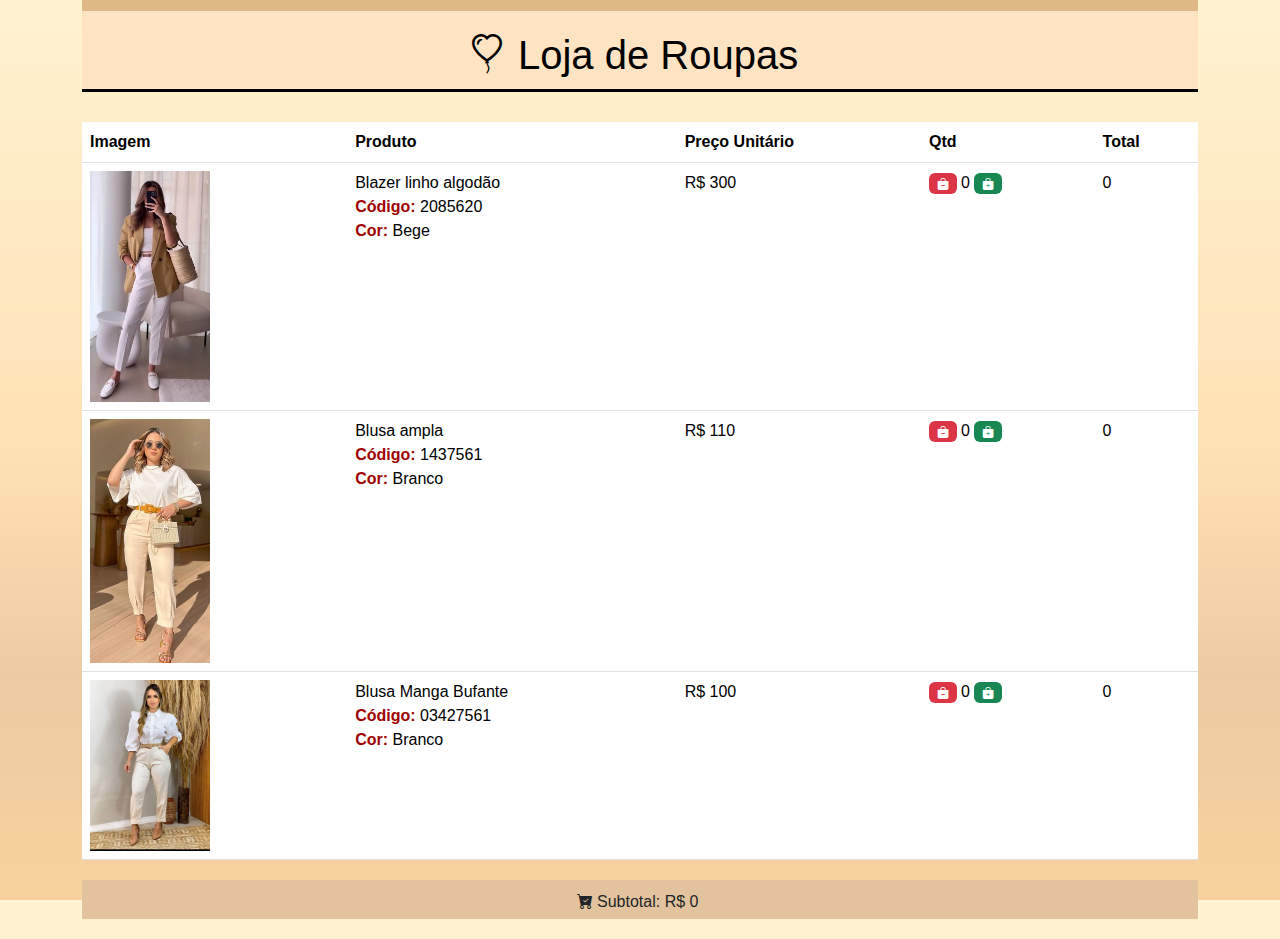
<file: index.html>
<!DOCTYPE html>
<html>
    <head>
        <title>Lojinha</title>
        <meta charset = 'UTF-8'>

        <link href="https://cdn.jsdelivr.net/npm/bootstrap@5.3.3/dist/css/bootstrap.min.css" rel="stylesheet" integrity="sha384-QWTKZyjpPEjISv5WaRU9OFeRpok6YctnYmDr5pNlyT2bRjXh0JMhjY6hW+ALEwIH" crossorigin="anonymous">
        <link rel="stylesheet" href="https://cdn.jsdelivr.net/npm/bootstrap-icons@1.11.3/font/bootstrap-icons.min.css">

        <link rel="stylesheet" href="css/style.css">

        <script src="js/funcoes.js"></script>

    </head>
    <body>

        <div class="container">

        <h1><i style="color: black;" class="bi bi-balloon-heart"></i> Loja de Roupas</h1>

        <table  class="table table-hover">
            <thead>
                <tr>
                    <th>Imagem</th>
                    <th>Produto</th>
                    <th>Preço Unitário</th>
                    <th>Qtd</th>
                    <th>Total</th>
                </tr>

            </thead>
            <tbody>
                <tr>
                    <td>
                        <img src="img/produto_1.jpg" alt="Produto 1" width="120">
                    </td>
                    <td>
                        <div>Blazer linho algodão</div>
                        <div><span class="produto-item"> Código:</span> 2085620</div>
                        <div><span class="produto-item"> Cor:</span> Bege</div>
                    </td>
                    <td id="valor_1">R$ 300</td>
                    <td>
                        <span class="badge text-bg-danger" onclick="alterarQtd(1, '-')"><i class="bi bi-bag-dash-fill"></i></span>
                        <span id="qtd_1">0</span>
                        <span class="badge text-bg-success" onclick="alterarQtd(1, '+')"><i class="bi bi-bag-plus-fill"></i></span>
                    </td>
                    <td id="total_1">0</td>
                </tr>
                <tr>
                    <td>
                        <img src="img/produto_2.jpg" alt="Produto 2" width="120">
                    </td>
                    <td>
                        <div>Blusa ampla</div>
                        <div><span class="produto-item">Código:</span> 1437561</div>
                        <div><span class="produto-item">Cor:</span> Branco</div>
                    </td>
                    <td id="valor_2">R$ 110</td>
                    <td>
                        <span class="badge text-bg-danger" onclick="alterarQtd(2, '-')"><i class="bi bi-bag-dash-fill"></i></span>
                        <span id="qtd_2">0</span>
                        <span class="badge text-bg-success" onclick="alterarQtd(2, '+')"><i class="bi bi-bag-plus-fill"></i></span>
                    </td>
                    <td id="total_2">0</td>
                </tr>
                <tr>
                    <td>
                        <img src="img/produto_3.jpg" alt="Produto 3" width="120">
                    </td>
                    <td>
                        <div>Blusa Manga Bufante</div>
                        <div><span class="produto-item">Código:</span> 03427561</div>
                        <div><span class="produto-item">Cor:</span> Branco</div>
                    </td>
                    <td id="valor_3">R$ 100</td>
                    <td>
                        <span class="badge text-bg-danger"onclick="alterarQtd(3, '-')"><i class="bi bi-bag-dash-fill"></i></span>
                        <span id="qtd_3">0</span>
                        <span class="badge text-bg-success" onclick="alterarQtd(3, '+')"><i class="bi bi-bag-plus-fill"></i></span>
                    </td>
                    <td id="total_3">0</td>
                </tr>

            </tbody>


        </table>

        <footer class="text-center">
            <span> <i class="bi bi-cart-check-fill"></i> Subtotal: <span id="subtotal">R$ 0</span></span>
        </footer>
        </div>    
    </body>
</html>
</file>
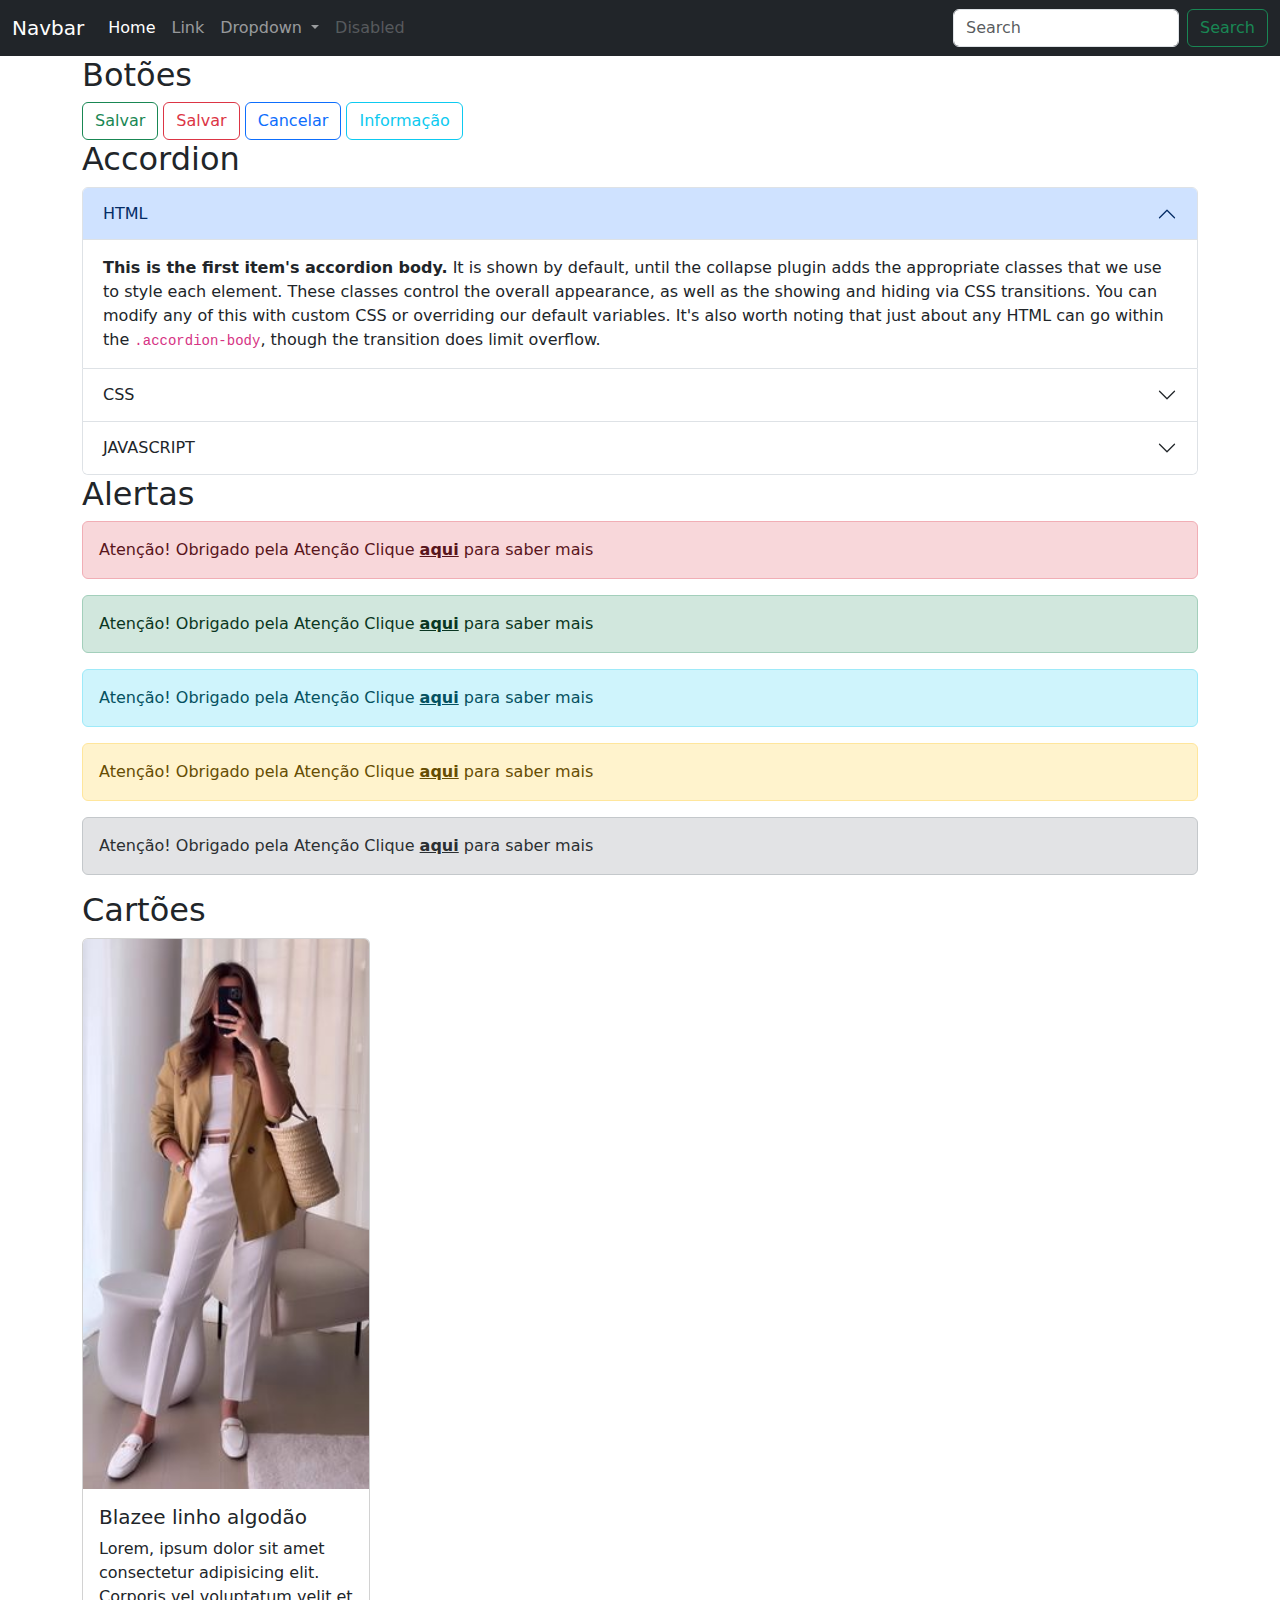
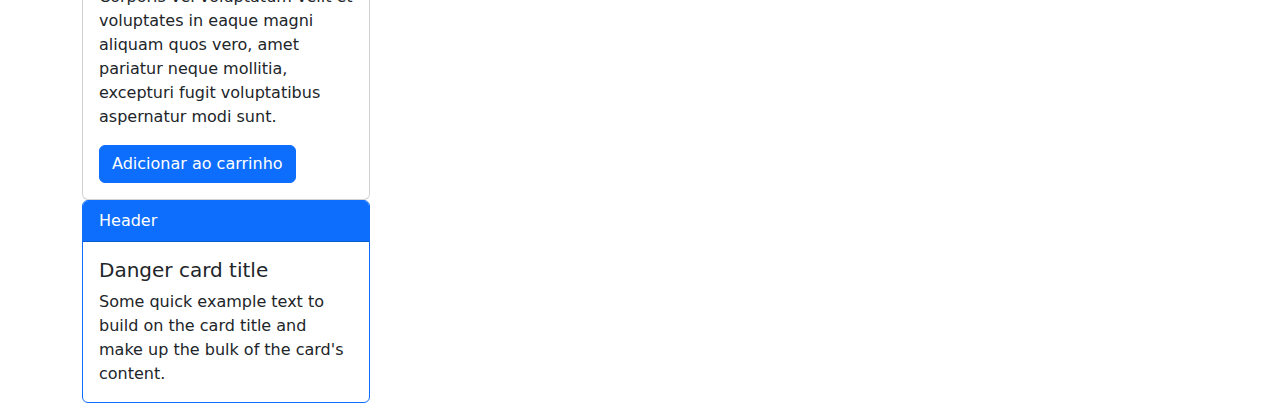
<file: bootstrap.html>
<!DOCTYPE html>
<html>
    <head>
        <title>Bootstrap</title>
        <meta charset = "UTF-8">

        <link href="https://cdn.jsdelivr.net/npm/bootstrap@5.3.3/dist/css/bootstrap.min.css" rel="stylesheet" integrity="sha384-QWTKZyjpPEjISv5WaRU9OFeRpok6YctnYmDr5pNlyT2bRjXh0JMhjY6hW+ALEwIH" crossorigin="anonymous">
        <script src="https://cdn.jsdelivr.net/npm/bootstrap@5.3.3/dist/js/bootstrap.bundle.min.js" integrity="sha384-YvpcrYf0tY3lHB60NNkmXc5s9fDVZLESaAA55NDzOxhy9GkcIdslK1eN7N6jIeHz" crossorigin="anonymous"></script>

    </head>
    <body>

        <nav class="navbar navbar-expand-lg navbar-dark bg-dark fixed-top">
            <div class="container-fluid">
              <a class="navbar-brand" href="#">Navbar</a>
              <button class="navbar-toggler" type="button" data-bs-toggle="collapse" data-bs-target="#navbarSupportedContent" aria-controls="navbarSupportedContent" aria-expanded="false" aria-label="Toggle navigation">
                <span class="navbar-toggler-icon"></span>
              </button>
              <div class="collapse navbar-collapse" id="navbarSupportedContent">
                <ul class="navbar-nav me-auto mb-2 mb-lg-0">
                  <li class="nav-item">
                    <a class="nav-link active" aria-current="page" href="#">Home</a>
                  </li>
                  <li class="nav-item">
                    <a class="nav-link" href="#">Link</a>
                  </li>
                  <li class="nav-item dropdown">
                    <a class="nav-link dropdown-toggle" href="#" role="button" data-bs-toggle="dropdown" aria-expanded="false">
                      Dropdown
                    </a>
                    <ul class="dropdown-menu">
                      <li><a class="dropdown-item" href="#">Action</a></li>
                      <li><a class="dropdown-item" href="#">Another action</a></li>
                      <li><hr class="dropdown-divider"></li>
                      <li><a class="dropdown-item" href="#">Something else here</a></li>
                    </ul>
                  </li>
                  <li class="nav-item">
                    <a class="nav-link disabled" aria-disabled="true">Disabled</a>
                  </li>
                </ul>
                <form class="d-flex" role="search">
                  <input class="form-control me-2" type="search" placeholder="Search" aria-label="Search">
                  <button class="btn btn-outline-success" type="submit">Search</button>
                </form>
              </div>
            </div>
          </nav>

        <div class="container">
        
            <h1>Bootstrap</h1>

            <h2>Botões</h2>

            <input class="btn btn-outline-success" type="button" value="Salvar">
            <button class="btn btn-outline-danger" type="button">Salvar</button>
            <button class="btn btn-outline-primary" type="button">Cancelar</button>
            <button type="button" class="btn btn-outline-info">Informação</button>

            <h2>Accordion</h2>
            <div class="accordion" id="accordionExample">
                    <div class="accordion-item">
                    <h2 class="accordion-header">
                        <button class="accordion-button" type="button" data-bs-toggle="collapse" data-bs-target="#collapseOne" aria-expanded="true" aria-controls="collapseOne">
                        HTML
                        </button>
                    </h2>
                    <div id="collapseOne" class="accordion-collapse collapse show" data-bs-parent="#accordionExample">
                        <div class="accordion-body">
                        <strong>This is the first item's accordion body.</strong> It is shown by default, until the collapse plugin adds the appropriate classes that we use to style each element. These classes control the overall appearance, as well as the showing and hiding via CSS transitions. You can modify any of this with custom CSS or overriding our default variables. It's also worth noting that just about any HTML can go within the <code>.accordion-body</code>, though the transition does limit overflow.
                        </div>
                    </div>
                    </div>
                    <div class="accordion-item">
                    <h2 class="accordion-header">
                        <button class="accordion-button collapsed" type="button" data-bs-toggle="collapse" data-bs-target="#collapseTwo" aria-expanded="false" aria-controls="collapseTwo">
                        CSS
                        </button>
                    </h2>
                    <div id="collapseTwo" class="accordion-collapse collapse" data-bs-parent="#accordionExample">
                        <div class="accordion-body">
                        <strong>This is the second item's accordion body.</strong> It is hidden by default, until the collapse plugin adds the appropriate classes that we use to style each element. These classes control the overall appearance, as well as the showing and hiding via CSS transitions. You can modify any of this with custom CSS or overriding our default variables. It's also worth noting that just about any HTML can go within the <code>.accordion-body</code>, though the transition does limit overflow.
                        </div>
                    </div>
                    </div>
                    <div class="accordion-item">
                    <h2 class="accordion-header">
                        <button class="accordion-button collapsed" type="button" data-bs-toggle="collapse" data-bs-target="#collapseThree" aria-expanded="false" aria-controls="collapseThree">
                        JAVASCRIPT
                        </button>
                    </h2>
                    <div id="collapseThree" class="accordion-collapse collapse" data-bs-parent="#accordionExample">
                        <div class="accordion-body">
                        <strong>This is the third item's accordion body.</strong> It is hidden by default, until the collapse plugin adds the appropriate classes that we use to style each element. These classes control the overall appearance, as well as the showing and hiding via CSS transitions. You can modify any of this with custom CSS or overriding our default variables. It's also worth noting that just about any HTML can go within the <code>.accordion-body</code>, though the transition does limit overflow.
                        </div>
                    </div>
                    </div>

            </div>

            <h2>Alertas</h2>
            
                
            <div class="alert alert-danger">
                Atenção! Obrigado pela Atenção Clique <a href="#" class="alert-link">aqui</a> para saber mais
            </div>
            <div class="alert alert-success">
                Atenção! Obrigado pela Atenção Clique <a href="#" class="alert-link">aqui</a> para saber mais
            </div>
            <div class="alert alert-info">
                Atenção! Obrigado pela Atenção Clique <a href="#" class="alert-link">aqui</a> para saber mais
            </div>
            <div class="alert alert-warning">
                Atenção! Obrigado pela Atenção Clique <a href="#" class="alert-link">aqui</a> para saber mais
            </div>
            <div class="alert alert-secondary">
                Atenção! Obrigado pela Atenção Clique <a href="#" class="alert-link">aqui</a> para saber mais
            </div>

            <h2>Cartões</h2>
            
            <div class="card" style="width: 18rem;">
                <img src="img/produto_1.jpg" class="card-img-top" alt="produto_1">
                <div class="card-body">
                  <h5 class="card-title">Blazee linho algodão</h5>
                  <p class="card-text">
                    Lorem, ipsum dolor sit amet consectetur adipisicing elit. Corporis vel voluptatum velit et voluptates in eaque magni aliquam quos vero, amet pariatur neque mollitia, excepturi fugit voluptatibus aspernatur modi sunt.
                  </p>
                  <a href="#" class="btn btn-primary">Adicionar ao carrinho</a>
                </div>
              </div>

              <div class="card border-primary mb-3" style="max-width: 18rem;">
                <div class="card-header text-bg-primary">Header</div>
                <div class="card-body">
                  <h5 class="card-title">Danger card title</h5>
                  <p class="card-text">Some quick example text to build on the card title and make up the bulk of the card's content.</p>
                </div>

            
            

               
        </div>        
    </body>
</html>
</file>
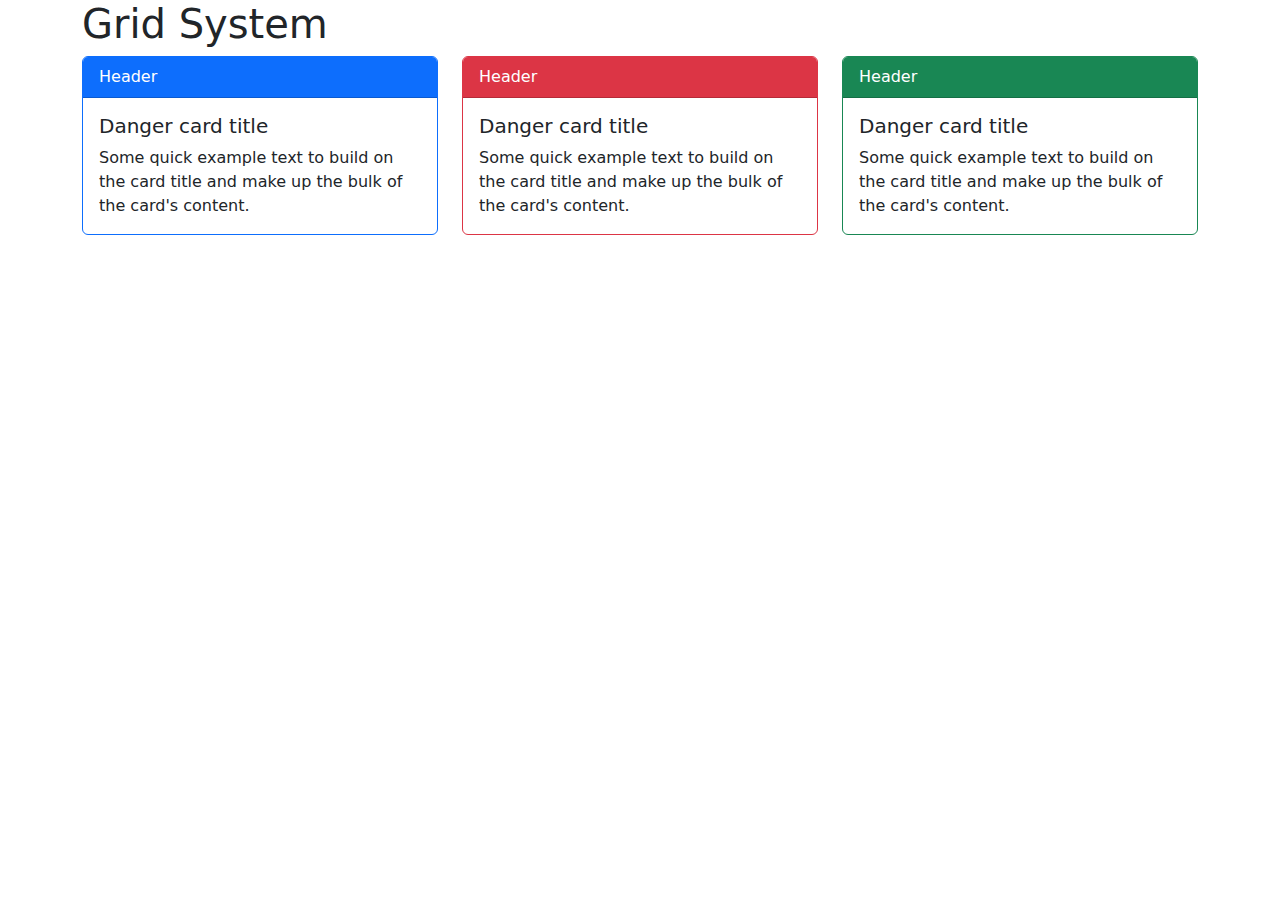
<file: grid.html>
<!DOCTYPE html>
<html>
    <head>
        <title>Grid System</title>
        <meta charset="UTF-8">

        <!-- CSS only -->
        <link href="https://cdn.jsdelivr.net/npm/bootstrap@5.3.3/dist/css/bootstrap.min.css" rel="stylesheet" integrity="sha384-QWTKZyjpPEjISv5WaRU9OFeRpok6YctnYmDr5pNlyT2bRjXh0JMhjY6hW+ALEwIH" crossorigin="anonymous">
        
    </head>
    <body>
        
    <div class="container">

        <h1>Grid System</h1>

        <div class="row">

            <div class="col-4">
                <div class="card border-primary mb-3">
                    <div class="card-header text-bg-primary">Header</div>
                    <div class="card-body">
                      <h5 class="card-title">Danger card title</h5>
                      <p class="card-text">Some quick example text to build on the card title and make up the bulk of the card's content.</p>
                    </div>
                </div>
            </div>

            <div class="col-4">
                <div class="card border-danger mb-3">
                    <div class="card-header text-bg-danger">Header</div>
                    <div class="card-body">
                      <h5 class="card-title">Danger card title</h5>
                      <p class="card-text">Some quick example text to build on the card title and make up the bulk of the card's content.</p>
                    </div>
                </div>
            </div>

            <div class="col-4">
                <div class="card border-success mb-3">
                    <div class="card-header text-bg-success">Header</div>
                    <div class="card-body">
                      <h5 class="card-title">Danger card title</h5>
                      <p class="card-text">Some quick example text to build on the card title and make up the bulk of the card's content.</p>
                    </div>
                </div>
            </div>
        </div>

    </div>    
    </body>
</html>
</file>
<file: css/style.css>
*{
    font-family: Arial, Helvetica, sans-serif;
}

h1{
    background-color: bisque; color: black; border-top: 20px solid burlywood; border-bottom: black solid 3px;
    margin: 30px 0 30px 0;
    padding: 20px 20px 10px 5px;
    text-align: center;
}

footer{
    background-color: #e3c39d;
    margin: 20px 0 20px 0;
    padding: 10px 10px 5px 5px;
    text-align: center;
}

body {
    background: linear-gradient(to bottom, #fff3d1, #ffe9c3, #ffe2b4, #eccba4, #f8d29d);
    height: 100vh;
    margin: 0;
    display: flex;
    justify-content: center;
    align-items: center;
    font-family: Arial, sans-serif;
}

.produto-item{
    color: rgb(160, 1, 1);
    font-weight: bold;
}
</file>
